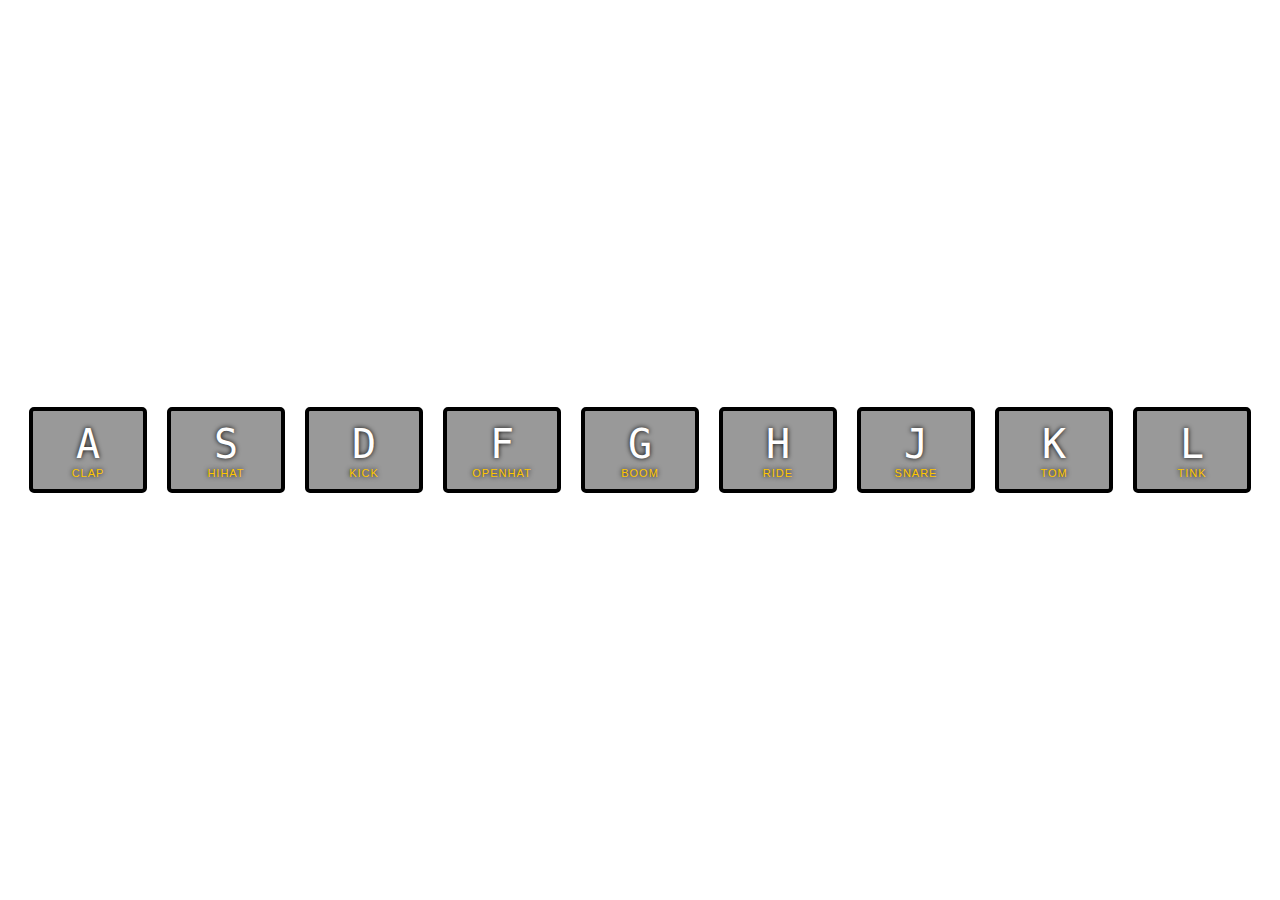
<file: Ex01-DrumKit/index.html>
<!DOCTYPE html>
<html>
<head>
  <meta charset="utf-8">
  <meta name="viewport" content="width=device-width, initial-scale=1">
  <link rel="stylesheet" href="styles.css" type="text/css">
</head>
<body>

  <div class="keys">
    <div class="key" data-key="65">
      <kbd>A</kbd>
      <span class="sound">clap</span>
    </div>
    <div class="key" data-key="83">
      <kbd>S</kbd>
      <span class="sound">hihat</span>
    </div>
    <div class="key" data-key="68">
      <kbd>D</kbd>
      <span class="sound">kick</span>
    </div>
    <div class="key" data-key="70">
      <kbd>F</kbd>
      <span class="sound">openhat</span>
    </div>
    <div class="key" data-key="71">
      <kbd>G</kbd>
      <span class="sound">boom</span>
    </div>
    <div class="key" data-key="72">
      <kbd>H</kbd>
      <span class="sound">ride</span>
    </div>
    <div class="key" data-key="74">
      <kbd>J</kbd>
      <span class="sound">snare</span>
    </div>
    <div class="key" data-key="75">
      <kbd>K</kbd>
      <span class="sound">tom</span>
    </div>
    <div class="key" data-key="76">
      <kbd>L</kbd>
      <span class="sound">tink</span>
    </div>
  </div>

  <audio src="sounds/clap.wav" data-key="65"></audio>
  <audio src="sounds/hihat.wav" data-key="83"></audio>
  <audio src="sounds/kick.wav" data-key="68"></audio>
  <audio src="sounds/openhat.wav" data-key="70"></audio>
  <audio src="sounds/boom.wav" data-key="71"></audio>
  <audio src="sounds/ride.wav" data-key="72"></audio>
  <audio src="sounds/snare.wav" data-key="74"></audio>
  <audio src="sounds/tom.wav" data-key="75"></audio>
  <audio src="sounds/tink.wav" data-key="76"></audio>
  

  <script src="index.js"></script>
</body>
</html>
</file>
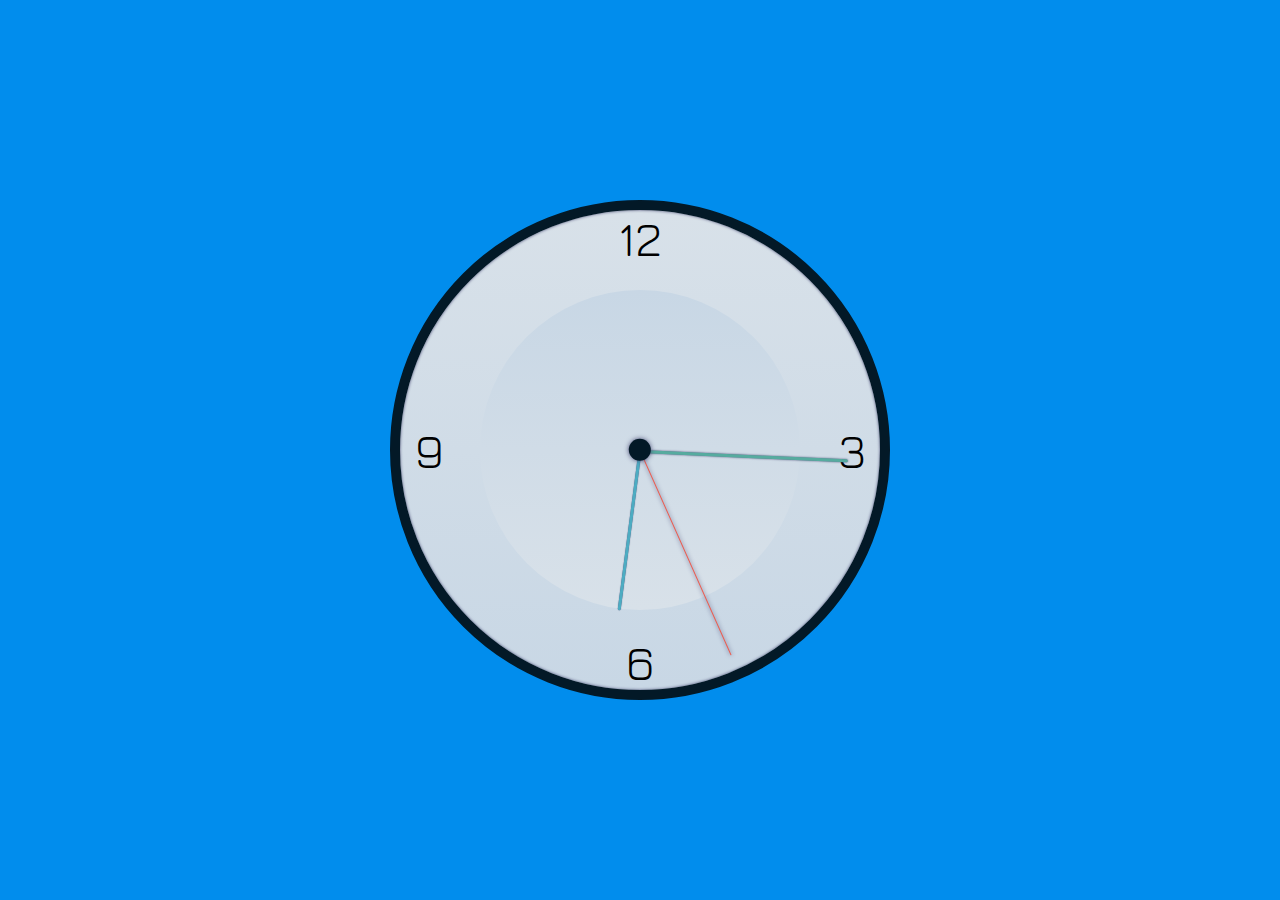
<file: Ex02-AnalogClock/index.html>
<!DOCTYPE html>
<html>
<head>
  <meta charset="utf-8">
  <meta name="viewport" content="width=device-width, initial-scale=1">
  <title>CSS and JS Analog Clock</title>
  <link href="https://fonts.googleapis.com/css?family=Jura:300" rel="stylesheet">
  <link rel="stylesheet" href="styles.css" type="text/css">
</head>
<body>
  
  <div class="clock">
    <div class="clock__numbers">
      <span class="number__3">3</span>
      <span class="number__6">6</span>
      <span class="number__9">9</span>
      <span class="number__12">12</span>
    </div>
    <div class="clock__face">
      <div class="hand hand__hour"></div>
      <div class="hand hand__min"></div>
      <div class="hand hand__sec"></div>
    </div>
  </div>

  <script src="scripts.js"></script>
</body>
</html>
</file>
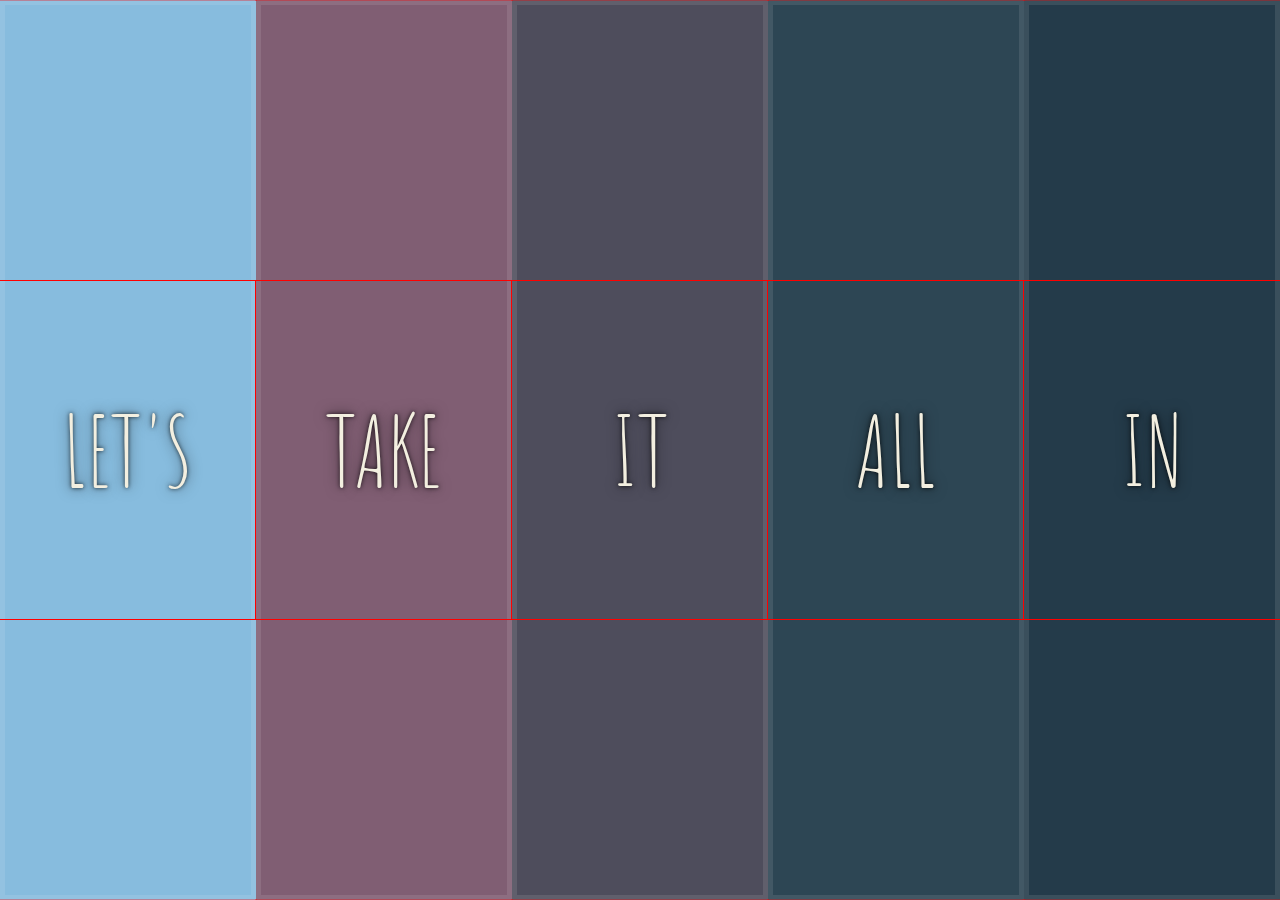
<file: Ex05-FlexPanelGallery/index.html>
<!DOCTYPE html>
<html>
<head lang="en">
  <meta charset="utf-8">
  <meta name="viewport" content="width=device-width, initial-scale=1">
  <title>Flex Panel Gallery</title>
  <link rel="stylesheet" href="styles.css" type="text/css">
</head>
<body>
  <div class="panels">
    <div class="panel panel1">
      <p>Hey</p>
      <p>Let's</p>
      <p>Dance</p>
    </div>
    <div class="panel panel2">
      <p>Give</p>
      <p>Take</p>
      <p>Receive</p>
    </div>
    <div class="panel panel3">
      <p>Experience</p>
      <p>It</p>
      <p>Today</p>
    </div>
    <div class="panel panel4">
      <p>Give</p>
      <p>All</p>
      <p>You can</p>
    </div>
    <div class="panel panel5">
      <p>Life</p>
      <p>In</p>
      <p>Motion</p>
    </div>
  </div>
  <script src="scripts.js"></script>
</body>
</html>
</file>
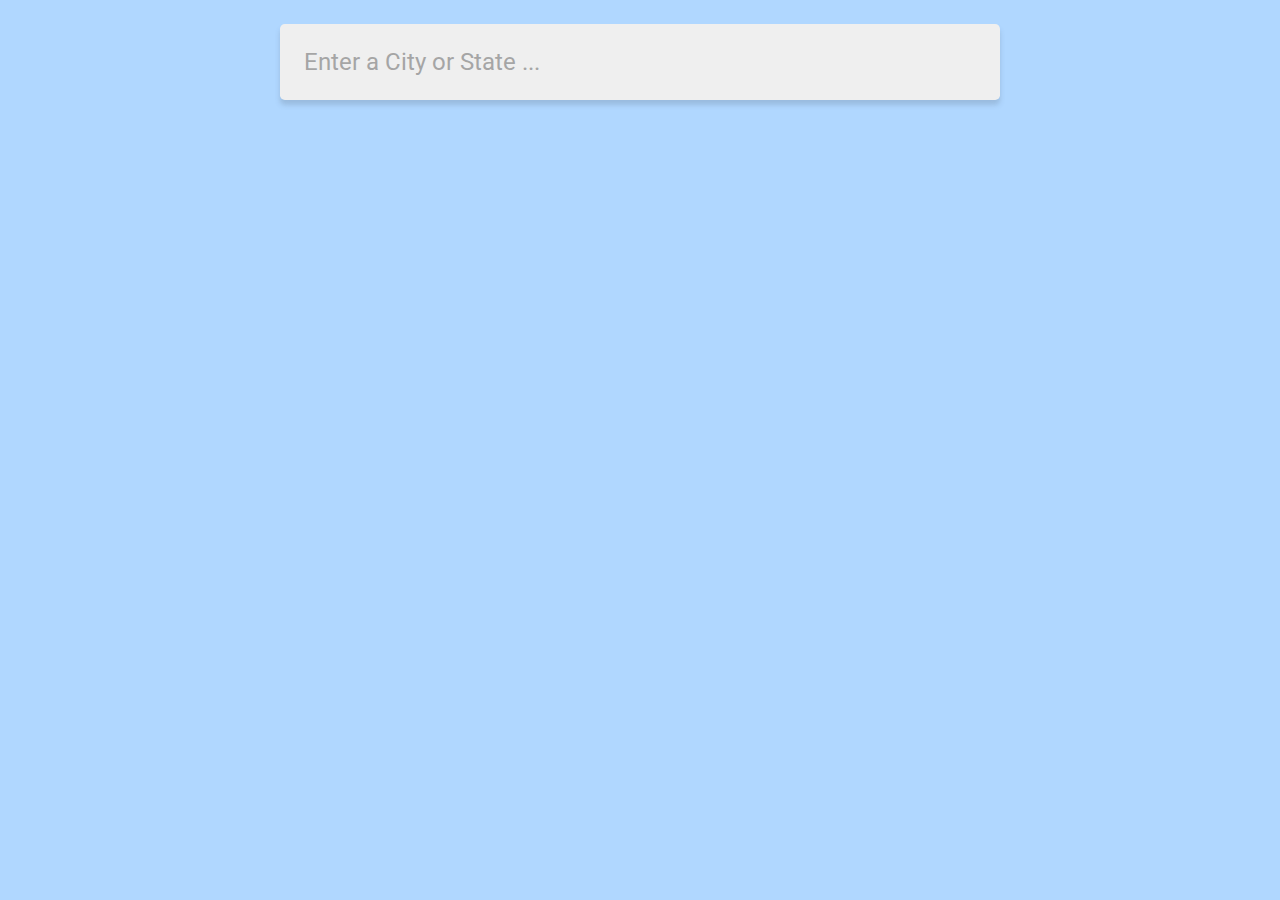
<file: Ex06-TypeAhead/index.html>
<!DOCTYPE html>
<html>
<head lang="en">
  <meta charset="utf-8">
  <meta name="viewport" content="width=device-width, initial-scale=1">
  <title>Type Ahead</title>
  <link rel="stylesheet" href="styles.css" type="text/css">
</head>
<body>
  <section class="type-ahead">
    <form action="" class="search-form">
      <input type="text" class="search" placeholder="Enter a City or State ...">
    </form>
    <ul class="suggestions"></ul>
  </section>
  <script src="scripts.js"></script>
</body>
</html>
</file>
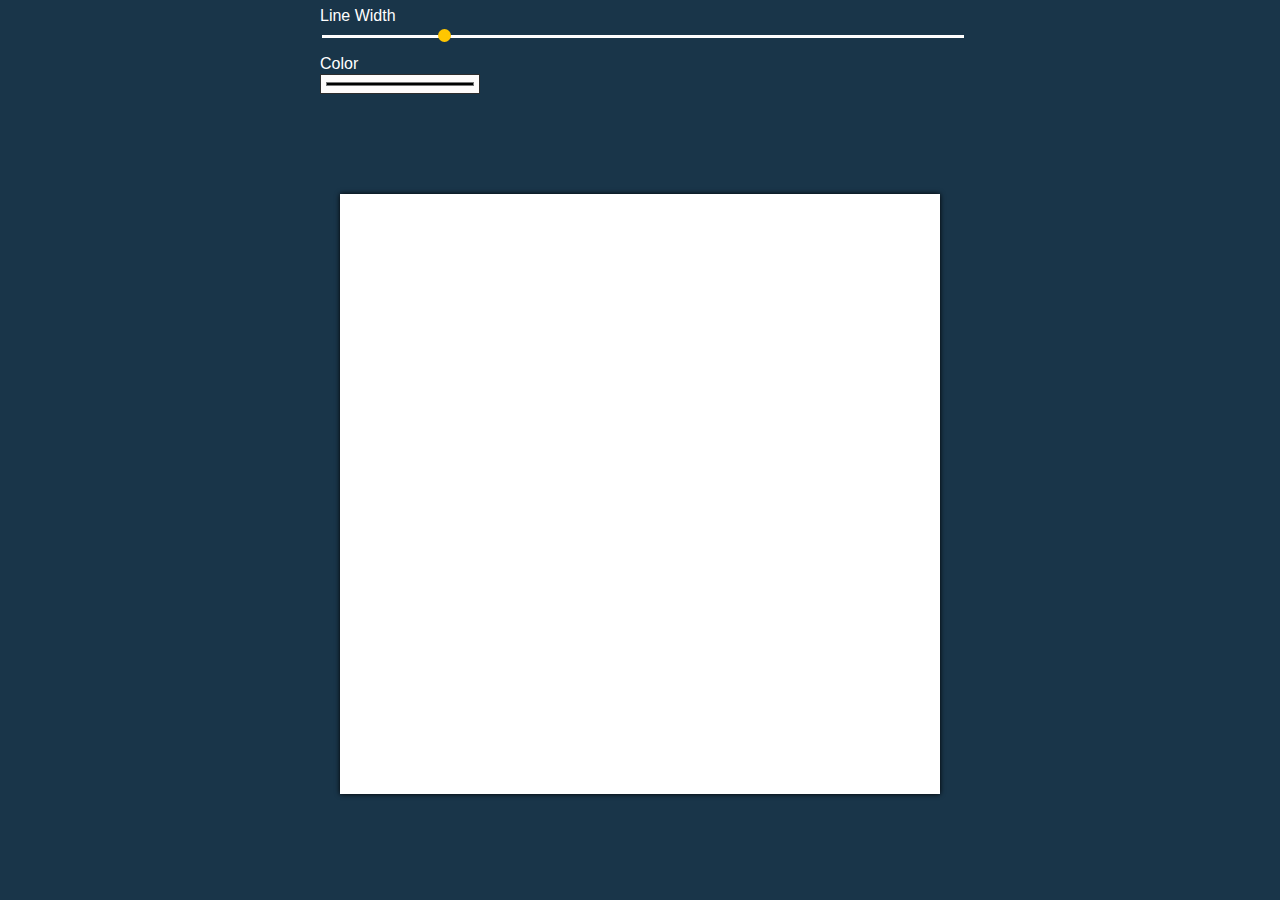
<file: Ex08-HTMLCanvas/index.html>
<!doctype html>
<html>
<head>
  <meta charset="utf-8">
  <meta name="viewport" content="width=device-width, initial-scale=1">
  <title>HTML Canvas</title>
  <link rel="stylesheet" href="styles.css" type="text/css">
</head>
<body>
  <section class="controls">
    <label for="width-control" class="controlLabel">Line Width</label>
    <input id="width-control" type="range" class="controlInput" min="1" max="50" value="10">
    <label for="color-control" class="controlLabel">Color</label>
    <input id="color-control" type="color" class="controlInput">
    
  </section>

  <canvas id="draw" width="600" height="600"></canvas>
  <script src="scripts.js" type="text/javascript"></script>
</body>
</html>
</file>
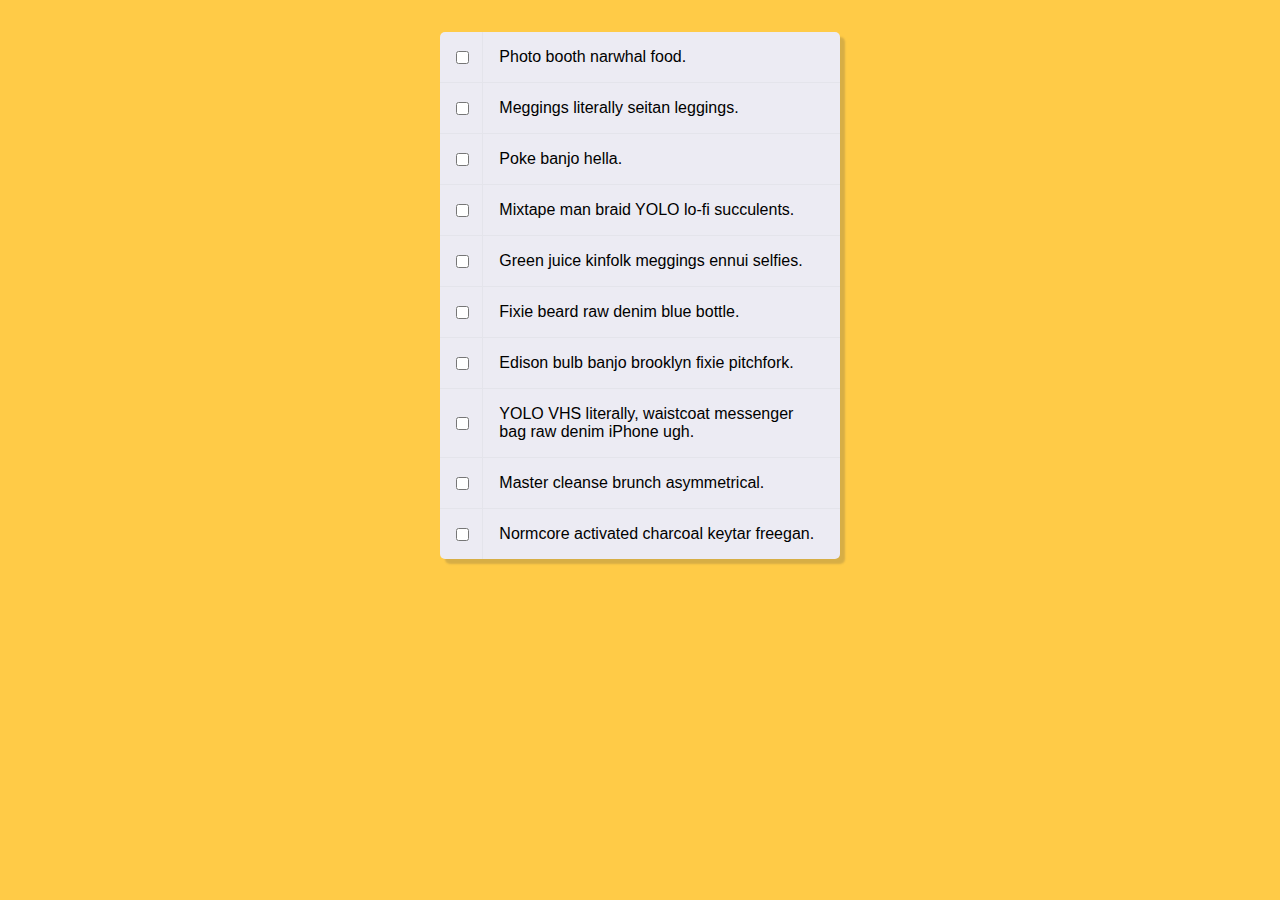
<file: Ex10-ShiftClickMultipleCheckboxes/index.html>
<!doctype html>
<html>
<head>
  <meta charset="utf-8">
  <meta name="viewport" content="width=device-width, initial-scale=1">
  <title>Shift Click Multiple Checkboxes</title>
  <link rel="stylesheet" href="styles.css" type="text/css">
</head>
<body>
  <ul class="todo">
    <li class="todo__item">
      <input type="checkbox" class="item__checkbox">
      <p class="item__text">Photo booth narwhal food.</p>
    </li>
    <li class="todo__item">
      <input type="checkbox" class="item__checkbox">
      <p class="item__text">Meggings literally seitan leggings.</p>
    </li>
    <li class="todo__item">
      <input type="checkbox" class="item__checkbox">
      <p class="item__text">Poke banjo hella.</p>
    </li>
    <li class="todo__item">
      <input type="checkbox" class="item__checkbox">
      <p class="item__text">Mixtape man braid YOLO lo-fi succulents.</p>
    </li>
    <li class="todo__item">
      <input type="checkbox" class="item__checkbox">
      <p class="item__text">Green juice kinfolk meggings ennui selfies.</p>
    </li>
    <li class="todo__item">
      <input type="checkbox" class="item__checkbox">
      <p class="item__text">Fixie beard raw denim blue bottle.</p>
    </li>
    <li class="todo__item">
      <input type="checkbox" class="item__checkbox">
      <p class="item__text">Edison bulb banjo brooklyn fixie pitchfork.</p>
    </li>
    <li class="todo__item">
      <input type="checkbox" class="item__checkbox">
      <p class="item__text">YOLO VHS literally, waistcoat messenger bag raw denim iPhone ugh.</p>
    </li>
    <li class="todo__item">
      <input type="checkbox" class="item__checkbox">
      <p class="item__text">Master cleanse brunch asymmetrical.</p>
    </li>
    <li class="todo__item">
      <input type="checkbox" class="item__checkbox">
      <p class="item__text">Normcore activated charcoal keytar freegan.</p>
    </li>
  </ul>
  <script src="scripts.js" type="text/javascript"></script>
</body>
</html>
</file>
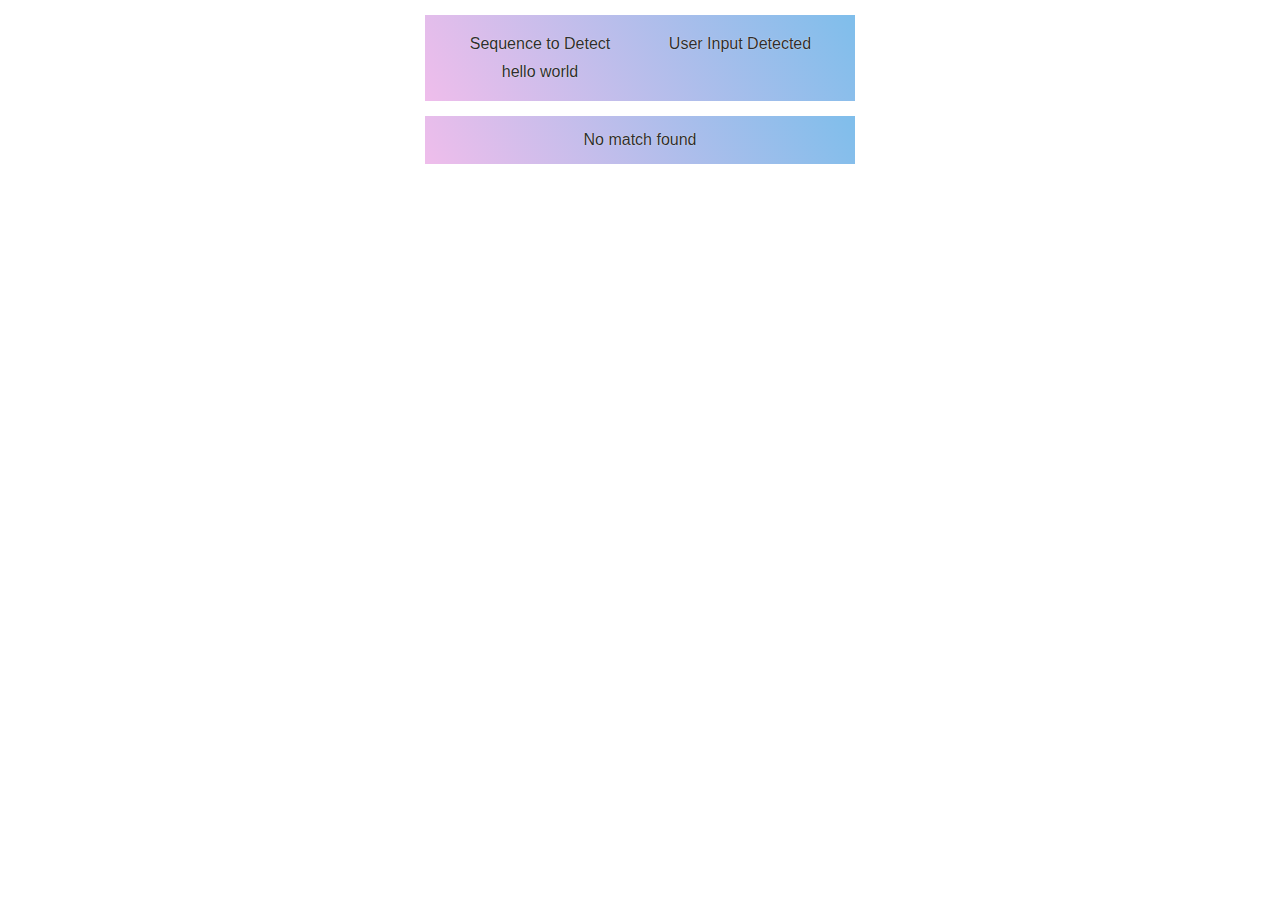
<file: Ex12-KeySequenceDetection/index.html>
<!doctype html>
<html>
<head>
  <meta charset="utf-8">
  <meta name="viewport" content="width=device-width, initial-scale=1">
  <title>HTML Canvas</title>
  <link rel="stylesheet" href="styles.css" type="text/css">
</head>
<body>
  <section>
    <span class="chk-title">Sequence to Detect</span>
    <span class="key-title">User Input Detected</span>
    <span class="chk-sequence">hello world</span>
    <span class="key-sequence"></span>
  </section>
  <section class="match">No match found</section>
  <script src="scripts.js" type="text/javascript"></script>
</body>
</html>
</file>
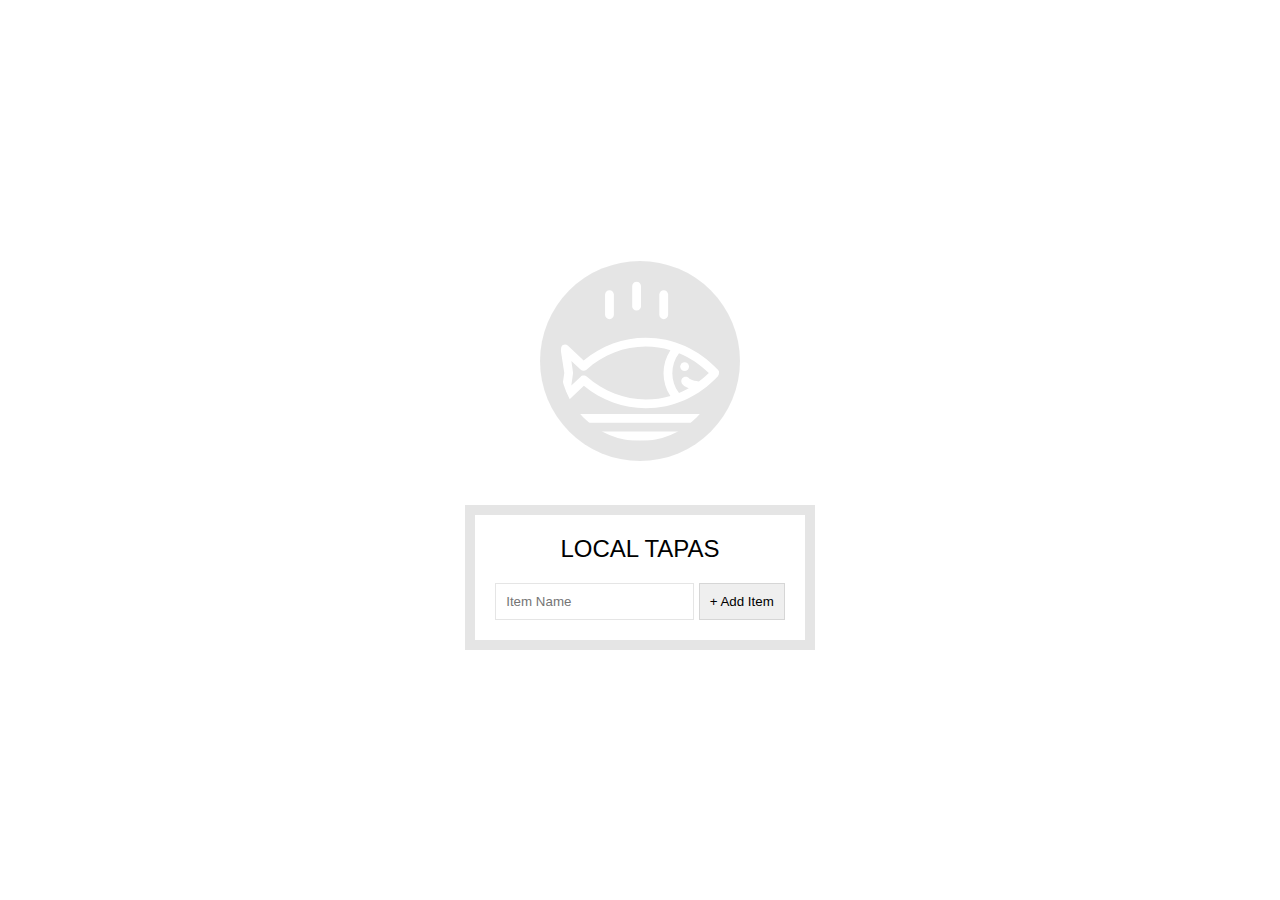
<file: Ex15-LocalStorageEventDelegation/index.html>
<!doctype html>
<html>
<head>
  <meta charset="utf-8">
  <meta name="viewport" content="width=device-width, initial-scale=1">
  <title>HTML Canvas</title>
  <link rel="stylesheet" href="https://use.fontawesome.com/releases/v5.0.8/css/all.css" integrity="sha384-3AB7yXWz4OeoZcPbieVW64vVXEwADiYyAEhwilzWsLw+9FgqpyjjStpPnpBO8o8S" crossorigin="anonymous">
  <link rel="stylesheet" href="styles.css" type="text/css">
</head>
<body>
  <!--
  Fish SVG Cred:
  https://thenounproject.com/search/?q=fish&i=589236
  -->
  <svg xmlns="http://www.w3.org/2000/svg" xmlns:xlink="http://www.w3.org/1999/xlink" version="1.1" x="0px" y="0px" viewBox="0 0 512 512" enable-background="new 0 0 512 512" xml:space="preserve"><g><path d="M495.9,425.3H16.1c-5.2,0-10.1,2.9-12.5,7.6c-2.4,4.7-2.1,10.3,0.9,14.6l39,56.4c2.6,3.8,7,6.1,11.6,6.1h401.7   c4.6,0,9-2.3,11.6-6.1l39-56.4c3-4.3,3.3-9.9,0.9-14.6C506,428.2,501.1,425.3,495.9,425.3z M449.4,481.8H62.6L43,453.6H469   L449.4,481.8z"/><path d="M158.3,122c7.8,0,14.1-6.3,14.1-14.1V43.4c0-7.8-6.3-14.1-14.1-14.1c-7.8,0-14.1,6.3-14.1,14.1v64.5   C144.2,115.7,150.5,122,158.3,122z"/><path d="M245.1,94.7c7.8,0,14.1-6.3,14.1-14.1V16.1c0-7.8-6.3-14.1-14.1-14.1C237.3,2,231,8.3,231,16.1v64.5   C231,88.4,237.3,94.7,245.1,94.7z"/><path d="M331.9,122c7.8,0,14.1-6.3,14.1-14.1V43.4c0-7.8-6.3-14.1-14.1-14.1s-14.1,6.3-14.1,14.1v64.5   C317.8,115.7,324.1,122,331.9,122z"/><path d="M9.6,385.2c5.3,2.8,11.8,1.9,16.2-2.2l50.6-47.7c56.7,46.5,126.6,71.9,198.3,71.9c0,0,0,0,0,0   c87.5,0,169.7-36.6,231.4-103.2c5-5.4,5-13.8,0-19.2c-61.8-66.5-144-103.2-231.4-103.2c-72,0-142.2,25.6-199,72.5l-50-47.1   c-4.4-4.1-10.9-5-16.2-2.2c-5.3,2.8-8.3,8.7-7.4,14.6l11.6,75L2.2,370.6C1.3,376.5,4.2,382.4,9.6,385.2z M380.9,230.8   c34.9,14.3,67.2,35.7,95.3,63.6c-10.1,10-20.8,19.2-31.9,27.5c-22.4-3.3-29.6-8.8-30.7-9.7c-4-5.7-11.8-7.7-18.1-4.4   c-6.9,3.6-9.5,12.2-5.9,19.1c1.9,3.5,7.3,10.3,22.4,16c-10.1,5.7-20.5,10.7-31.1,15.1C352.4,320.2,352.4,268.6,380.9,230.8z    M36.3,255.6l29.4,27.7c5.3,5,13.6,5.1,19.1,0.3c53.2-47.6,120.7-73.7,190-73.7c26.9,0,53.2,3.9,78.5,11.3   c-29.3,44.6-29.3,102,0,146.6c-25.3,7.4-51.6,11.3-78.5,11.3c-69,0-136.3-26-189.4-73.2c-2.7-2.4-13.4-6.3-19.1,0.3l-30.1,28.3   l5.7-40C42.2,293,36.3,255.6,36.3,255.6z"/><circle cx="398.8" cy="273.8" r="14.1"/></g></svg>

  <div class="wrapper">
    <h2>LOCAL TAPAS</h2>
    <p></p>
    <ul class="toggleAll">
    </ul>
    <ul class="plates">
    </ul>
    <form class="add-items">
      <input type="text" name="item" placeholder="Item Name" required="required">
      <input type="submit" value="+ Add Item">
    </form>
  </div>
  <script src="scripts.js" type="text/javascript"></script>
</body>
</html>
</file>
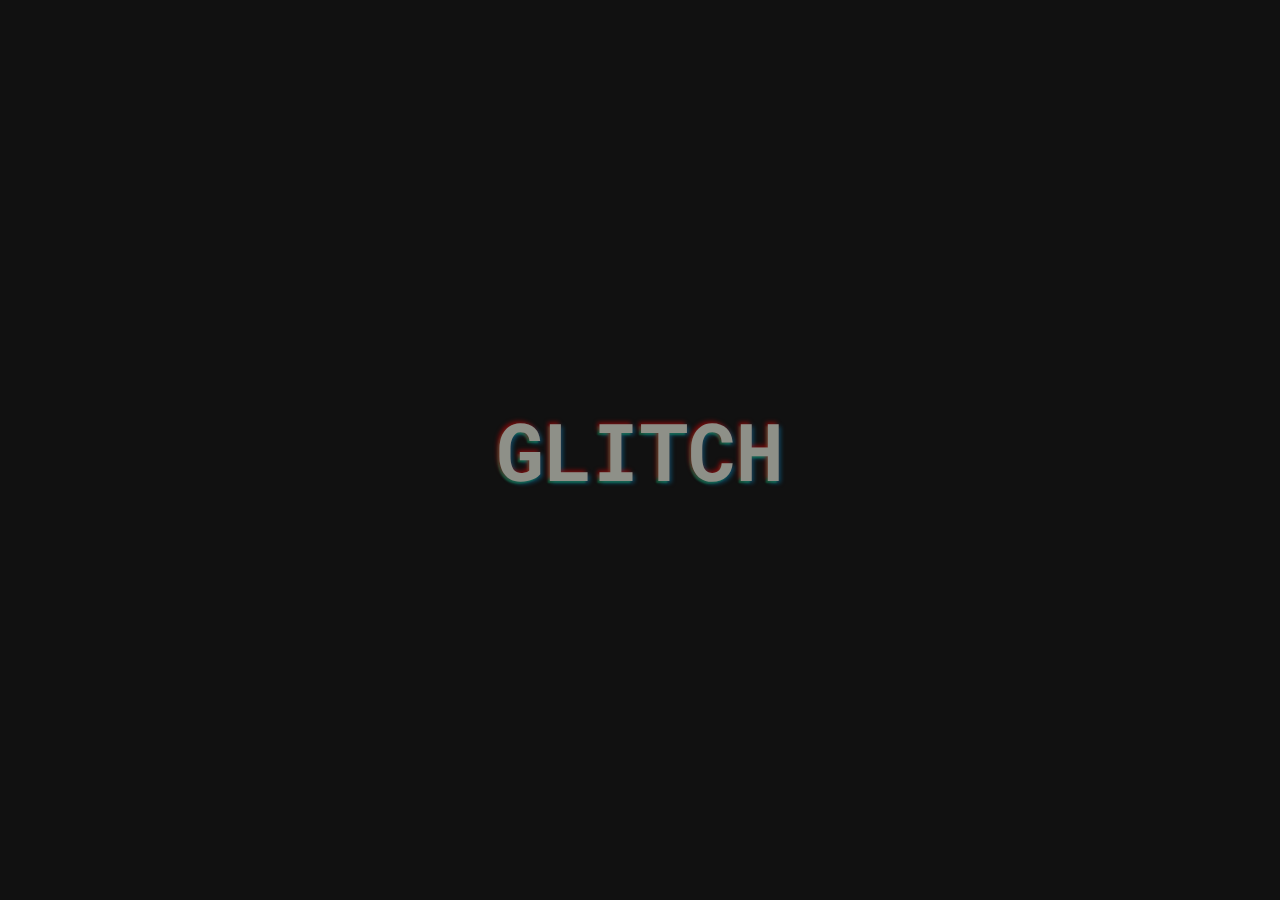
<file: Ex16-MousemoveTextShadow/index.html>
<!DOCTYPE html>
<html>
<head>
  <meta charset="utf-8">
  <meta name="viewport" content="width=device-width, initial-scale=1">
  <title>Mousemove TextShadow</title>
  <link rel="stylesheet" href="styles.css" type="text/css">
</head>
<body>
  <section class="container">
    <h1 class="brand">GLITCH</h1>
  </section>
  <script src="scripts.js"></script>
</body>
</html>
</file>
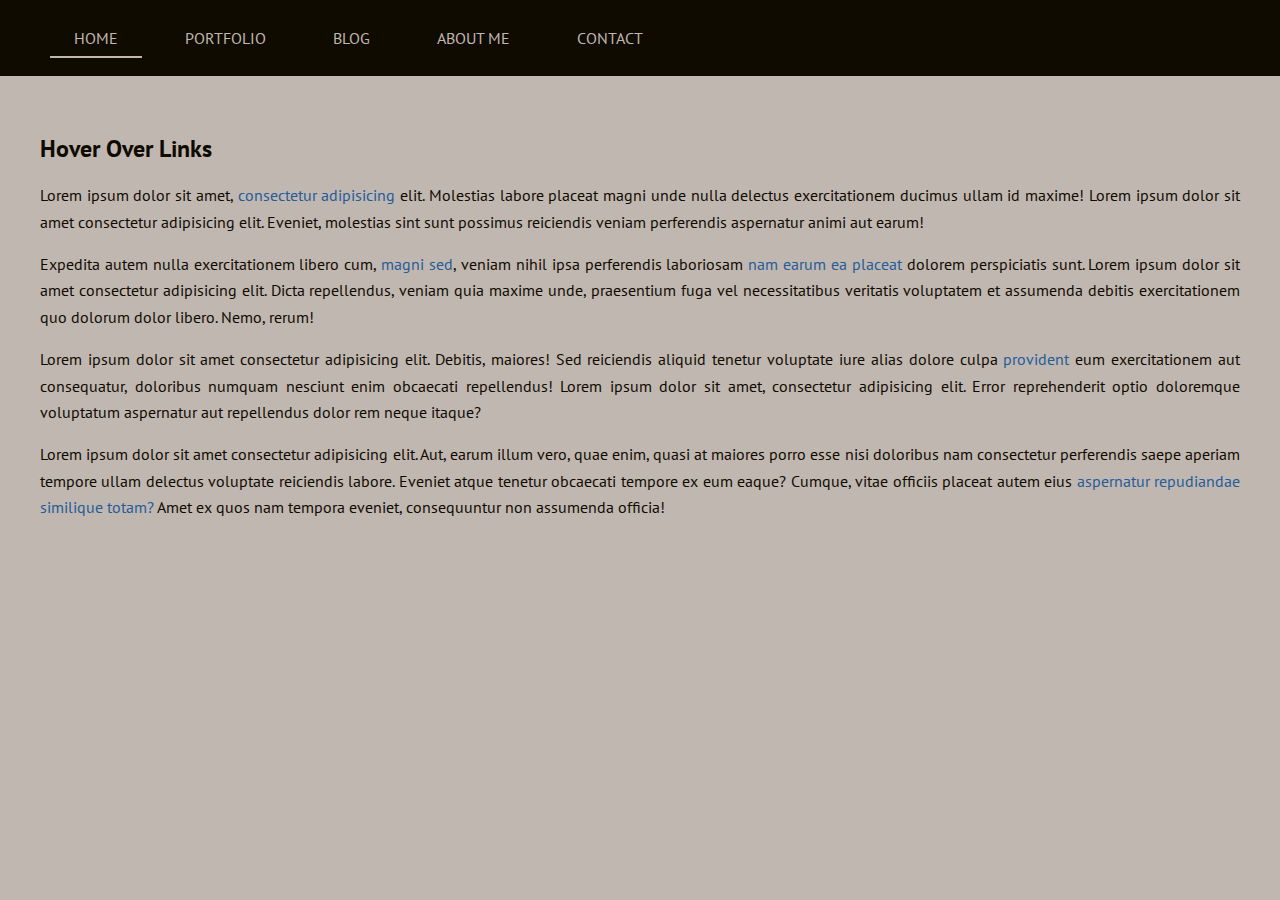
<file: Ex22-FollowAlongLinkHighlighter/index.html>
<!DOCTYPE html>
<html>
<head>
  <meta charset="utf-8">
  <meta name="viewport" content="width=device-width, initial-scale=1">
  <link rel="stylesheet" href="https://use.fontawesome.com/releases/v5.0.10/css/all.css" integrity="sha384-+d0P83n9kaQMCwj8F4RJB66tzIwOKmrdb46+porD/OvrJ+37WqIM7UoBtwHO6Nlg" crossorigin="anonymous">
  <title>Follow Along Link Highlighter</title>
  <link rel="stylesheet" href="styles.css" type="text/css">
</head>
<body>

  <nav class="nav">
    <ul class="nav__items">
      <li class="nav__item"><i class="fas fa-comment-alt fa-3x nav__brand"></i></li>
      <li class="nav__item"><a href="#" class="nav__link nav__link--active">Home</a></li>
      <li class="nav__item"><a href="#" class="nav__link">Portfolio</a></li>
      <li class="nav__item"><a href="#" class="nav__link">Blog</a></li>
      <li class="nav__item"><a href="#" class="nav__link">About Me</a></li>
      <li class="nav__item"><a href="#" class="nav__link">Contact</a></li>
    </ul>
  </nav>

  <main class="content">
    <h2 class="content__title">Hover Over Links</h2>
    <p class="content__text">Lorem ipsum dolor sit amet, <a class="content__link" href="#">consectetur adipisicing</a> elit. Molestias labore placeat magni unde nulla delectus exercitationem ducimus ullam id maxime! Lorem ipsum dolor sit amet consectetur adipisicing elit. Eveniet, molestias sint sunt possimus reiciendis veniam perferendis aspernatur animi aut earum!</p>
    <p class="content__text">Expedita autem nulla exercitationem libero cum, <a class="content__link" href="#">magni sed</a>, veniam nihil ipsa perferendis laboriosam <a class="content__link" href="#">nam earum ea placeat</a> dolorem perspiciatis sunt. Lorem ipsum dolor sit amet consectetur adipisicing elit. Dicta repellendus, veniam quia maxime unde, praesentium fuga vel necessitatibus veritatis voluptatem et assumenda debitis exercitationem quo dolorum dolor libero. Nemo, rerum!</p>
    <p class="content__text">Lorem ipsum dolor sit amet consectetur adipisicing elit. Debitis, maiores! Sed reiciendis aliquid tenetur voluptate iure alias dolore culpa <a class="content__link" href="#">provident</a> eum exercitationem aut consequatur, doloribus numquam nesciunt enim obcaecati repellendus! Lorem ipsum dolor sit amet, consectetur adipisicing elit. Error reprehenderit optio doloremque voluptatum aspernatur aut repellendus dolor rem neque itaque?</p>
    <p class="content__text">Lorem ipsum dolor sit amet consectetur adipisicing elit. Aut, earum illum vero, quae enim, quasi at maiores porro esse nisi doloribus nam consectetur perferendis saepe aperiam tempore ullam delectus voluptate reiciendis labore. Eveniet atque tenetur obcaecati tempore ex eum eaque? Cumque, vitae officiis placeat autem eius <a class="content__link" href="#">aspernatur repudiandae similique totam?</a> Amet ex quos nam tempora eveniet, consequuntur non assumenda officia!</p>
  </main>
  <script src="scripts.js"></script>
</body>
</html>
</file>
<file: Ex01-DrumKit/styles.css>
html {
  font-size: 10px;
  background: url(http://i.imgur.com/b9r5sEL.jpg) bottom center;
  background-size: cover;
}

body, html {
  margin: 0;
  padding: 0;
  font-family: sans-serif;
}

.keys {
  display: flex;
  flex: 1;
  flex-wrap: wrap;
  min-height: 100vh;
  align-items: center;
  align-content: center;
  justify-content: center;
}

.key {
  border: .4rem solid black;
  border-radius: .5rem;
  margin: 1rem;
  font-size: 1rem;
  padding: 1rem .5rem;
  transition: all .07s ease;
  width: 10rem;
  text-align: center;
  color: white;
  background: rgba(0, 0, 0, 0.4);
  text-shadow: 0 0 .5rem black;
}

.playing {
  transform: scale(1.1);
  border-color: #ffc600;
  box-shadow: 0 0 1rem #ffc600;
}

kbd {
  display: block;
  font-size: 4rem;
}

.sound {
  font-size: 1.1rem;
  text-transform: uppercase;
  letter-spacing: .1rem;
  color: #ffc600;
}
</file>
<file: Ex02-AnalogClock/styles.css>
:root {
  --black: #031927;

  --clock-shadow: #474973;
  --clock-face1: #d8e1e9;
  --clock-face2: #c8d7e5;

  --hand-hour: #4dacc2;
  --hand-min: #56ab9f;
  --hand-sec: #ec5d51;
}


body {
  margin: 0;
  padding: 0;
  display: flex;
  flex: 1;
  font-size: 3rem;
  min-height: 100vh;
  align-items: center;
  align-content: center;
  justify-content: center;
  background:#018DED;
  font-family: 'Jura', sans-serif;
  font-weight: 400;
}


.clock {
  height: 30rem;
  width: 30rem;
  background: linear-gradient(var(--clock-face1), var(--clock-face2));
  border: 10px solid var(--black);
  border-radius: 50%;
  display: flex;
  align-items: center;
  justify-content: center;
  box-shadow: inset 0 0 3px var(--clock-shadow);

  position: relative;
}

.clock__numbers {
  position: absolute;
  width: 100%;
  height: 100%;
  border-radius: 50%;
}

.clock__face {
  height: 20rem;
  width: 20rem;
  position: relative;
  background: linear-gradient(var(--clock-face2), var(--clock-face1));
  border-radius: 50%;
}

.clock__face::before {
  content: '';
  height: 7%;
  width: 7%;
  border-radius: 50%;
  background: var(--black);
  position: absolute;
  top: 50%;
  left: 50%;
  transform: translate(-50%, -50%);
  z-index: 11;
  box-shadow: 0 0 5px var(--clock-shadow);
}

.number__3 {
  position: absolute;
  top: 50%;
  right: 0;
  transform: translate(-50%, -50%);
}

.number__6 {
  position: absolute;
  bottom: 0;
  left: 50%;
  transform: translate(-50%, 0);
}

.number__9 {
  position: absolute;
  top: 50%;
  left: 0;
  transform: translate(50%, -50%);
}

.number__12 {
  position: absolute;
  top: 0;
  left: 50%;
  transform: translate(-50%, 0);
}

.hand {
  position: absolute;
  top: 50%;
  right: 50%;
  border-radius: 5px;
  transform-origin: 100%;
  transform: rotate(90deg);
  transition-timing-function: ease-out;
}

.hand__hour {
  width: 50%;
  height: 3px;
  background: var(--hand-hour);
  box-shadow: 0 0 1px var(--clock-shadow);
}

.hand__min {
  width: 65%;
  height: 3px;
  background: var(--hand-min);
  box-shadow: 0 0 2px var(--clock-shadow);
}

.hand__sec {
  width: 70%;
  height: 1px;
  background: var(--hand-sec);
  box-shadow: 0 0 4px var(--clock-shadow);
}
</file>
<file: Ex05-FlexPanelGallery/styles.css>
@import url("https://fonts.googleapis.com/css?family=Amatic+SC");
:root {
  --black: #424b54;
  --black-8: rgba(0, 0, 0, 0.8);
  --black-6: rgba(0, 0, 0, 0.6);
  --white: #f3efe0;
  --white-1: rgba(255, 255, 255, 0.1);
  --grey: #475b5a;
  /* panel colors */
  --color-panel1: #87bcde;
  --color-panel2: #805e73;
  --color-panel3: #4e4d5c;
  --color-panel4: #2d4654;
  --color-panel5: #243b4a;
}

html {
  margin: 0;
  padding: 0;
  box-sizing: border-box;
  background: var(--black);
  font-family: Roboto;
  font-size: 1em;
  font-weight: 300;
}

*,
*:before,
*:after {
  margin: 0;
}

.panels {
  min-height: 100vh;
  overflow: hidden;
  display: flex;
}
.panels .panel {
  flex: 1;
  justify-content: center;
  align-items: center;
  display: flex;
  flex-direction: column;
  box-shadow: inset 0 0 0 5px var(--white-1);
  background: var(--grey);
  background-size: cover;
  background-position: center;
  color: var(--white);
  text-align: center;
  font-size: 1.5em;
  transition: font-size 0.7s cubic-bezier(0.61, -0.19, 0.7, -0.11), flex 0.7s cubic-bezier(0.61, -0.19, 0.7, -0.11), background 0.2s;
}
.panels .panel.open-active > *:first-child, .panels .panel.open-active > *:last-child {
  transform: translateY(0);
}
.panels .panel > * {
  margin: 0;
  width: 100%;
  transition: transform 0.5s;
  flex: 1 0 auto;
  display: flex;
  align-items: center;
  justify-content: center;
  border: 1px solid red;
}
.panels .panel > *:first-child {
  transform: translateY(-100%);
}
.panels .panel > *:last-child {
  transform: translateY(100%);
}
.panels .panel p {
  text-transform: uppercase;
  text-shadow: 0 0 4px var(--black-8), 0 0 14px var(--black-6);
  font-family: "Amatic SC", cursive;
  font-size: 2em;
}
.panels .panel.panel1 {
  background: var(--color-panel1);
}
.panels .panel.panel2 {
  background: var(--color-panel2);
}
.panels .panel.panel3 {
  background: var(--color-panel3);
}
.panels .panel.panel4 {
  background: var(--color-panel4);
}
.panels .panel.panel5 {
  background: var(--color-panel5);
}
.panels .panel p:nth-child(2) {
  font-size: 4em;
}
.panels .panel.open {
  flex: 5;
  font-size: 2.5em;
}
</file>
<file: Ex06-TypeAhead/styles.css>
@import url("https://fonts.googleapis.com/css?family=Roboto:200");
:root {
  --bg: #B0D7FF;
  --shadow: rgba(88,107,127,0.25);
  --highlite: rgba(243,167,18,0.3);
  --gray: #efefef;
  --black: #2D3142;
}

html {
  -webkit-box-sizing: border-box;
          box-sizing: border-box;
  font-family: Roboto;
  font-size: 1em;
  color: var(--black);
  background: var(--bg);
}

.type-ahead {
  width: 75%;
  max-width: 720px;
  margin: 1.5em auto;
  display: -webkit-box;
  display: -ms-flexbox;
  display: flex;
  -webkit-box-orient: vertical;
  -webkit-box-direction: normal;
      -ms-flex-direction: column;
          flex-direction: column;
}
.type-ahead .search-form {
  -webkit-box-flex: 1;
      -ms-flex: 1;
          flex: 1;
  display: -webkit-box;
  display: -ms-flexbox;
  display: flex;
}
.type-ahead .search-form .search {
  -webkit-box-flex: 1;
      -ms-flex: 1;
          flex: 1;
  outline: 0;
  font-family: Roboto;
  font-size: 1.5em;
  padding: 1em;
  margin-bottom: 0.5em;
  border: 0;
  border-radius: 0.2em;
  background: var(--gray);
  -webkit-box-shadow: 0 5px 5px var(--shadow);
          box-shadow: 0 5px 5px var(--shadow);
}
.type-ahead .search-form .search::-webkit-input-placeholder {
  opacity: 0.6;
}
.type-ahead .search-form .search:-ms-input-placeholder {
  opacity: 0.6;
}
.type-ahead .search-form .search::-ms-input-placeholder {
  opacity: 0.6;
}
.type-ahead .search-form .search::placeholder {
  opacity: 0.6;
}
.type-ahead .suggestions {
  list-style-type: none;
  -webkit-box-flex: 1;
      -ms-flex: 1;
          flex: 1;
  margin: 0;
  padding: 0;
}
.type-ahead .suggestions li {
  padding: 1em;
  margin: 1px 1em;
  background: var(--gray);
  -webkit-box-shadow: 0 0 5px var(--shadow);
          box-shadow: 0 0 5px var(--shadow);
  text-transform: Capitalize;
  -webkit-transition: background 0.2s;
  transition: background 0.2s;
  display: -webkit-box;
  display: -ms-flexbox;
  display: flex;
  -webkit-box-pack: justify;
      -ms-flex-pack: justify;
          justify-content: space-between;
  -webkit-box-align: center;
      -ms-flex-align: center;
          align-items: center;
}
.type-ahead .suggestions li .hl {
  background: var(--highlite);
}
.type-ahead .suggestions li .population {
  font-size: 0.85em;
}
</file>
<file: Ex08-HTMLCanvas/styles.css>
:root {
  --base: #ffc600;
}

html, body {
  box-sizing: border-box;
  text-align: center;
  background: #193549;
  color: white;
  font-family: Roboto, sans-serif;
  font-weight: 100;
  font-size: 1em;
  margin: 0;
  padding: 0;
}

canvas {
  box-shadow: 0 0 5px black;
  background: white;
}

.controls {
  display: grid;
  grid-template: repeat(6, 1fr) / 1fr;
  margin: auto auto 50px;
  align-content: center;
  align-items: center;
  text-align: left;
  width: 50%;
}

.controls > label, .controls > input {
  line-height: 1em;
}

.controls > label {
  margin-top: 0.5em;
}

/* Custom CSS for HTML Input Elements*/

input[type=range] {
  -webkit-appearance: none;
  width: 100%;
  border: 1px solid transparent;
}

/* Moz://a*/
input[type=range]::-moz-range-thumb {
  -moz-appearance: none;
  border: none;
  height: 1em;
  width: 1em;
  border-radius: 50%;
  background: var(--base);
}

input[type=range]::-moz-range-track {
  width: 100%;
  height: 3px;
  background: #fefcfb;
  border: none;
}

/* Chrome & Safari*/
input[type=range]::-webkit-slider-thumb {
  -webkit-appearance: none;
  border: none;
  height: 1em;
  width: 1em;
  border-radius: 50%;
  background: var(--base);
  margin-top: -7px;
}

input[type=range]::-webkit-slider-runnable-track {
  width: 100%;
  height: 1px;
  background: #fefcfb;
  border: none;  
}

input[type="color"] {
  -webkit-appearance: none;
  -moz-appearance: none;
  border-radius: 0;
  background-color: #fefcfb;
  border: 1px solid #2e2e2e;
  height: 1.5em;
  padding: 0.25em;
  width: 25%;
  box-shadow: none;
}
</file>
<file: Ex10-ShiftClickMultipleCheckboxes/styles.css>
:root {
  --bg: #ffcb47;
  --font: #1e2019;
  --dark: rgba(157, 162, 165, 0.1);
  --shadow: rgba(57, 62, 65, 0.2);
  --light: #ecebf3;
}

body {
  margin: 0;
  padding: 0;
  font-family: sans-serif;
  font-size: 1em;
  background: var(--bg);
  width: 100%;
  box-sizing: border-box;
}

.todo {
  width: 400px;
  list-style-type: none;
  margin: 2em auto;
  padding: 0;
  background: var(--light);
  display: flex;
  flex-direction: column;

  border-radius: 5px;
  box-shadow: 5px 5px 2px var(--shadow);
}

.todo__item {
  display: flex;
  align-items: center;
  margin: 0;
  padding: 0 0 0 1em;
  border-bottom: 1px solid var(--dark);
}

.todo__item:last-of-type {
  border-bottom: 0;
}

.item__text {
  flex: 1;
  padding: 1em;
  margin: 0;
  border-left: 1px solid var(--dark);
}

.item__checkbox {
  margin: 0 1em 0 0;
}

.item__checkbox:checked + .item__text {
  text-decoration: line-through;
  background: var(--dark);
  opacity: 0.75;
}
</file>
<file: Ex12-KeySequenceDetection/styles.css>
html,
body {
  margin: 0;
  padding: 0;
  font-family: Roboto, sans-serif;
  font-size: 1em;
  font-weight: 400;
  color: #2e2e2e;
  text-shadow: 0 0 1px #fefefe;
  box-sizing: border-box;
}
section {
  display: flex;
  flex-wrap: wrap;
  justify-content: center;

  max-width: 400px;

  text-align: center;

  margin: 15px auto 0;
  padding: 15px;

  background: linear-gradient(60deg, #efbdeb, #7fbeeb);
}

.chk-title,
.key-title,
.chk-sequence,
.key-sequence {
  width: 50%;
  padding: 5px 0;
}
</file>
<file: Ex15-LocalStorageEventDelegation/styles.css>
html {
  box-sizing: border-box;
  background: url("http://wes.io/hx9M/oh-la-la.jpg") center no-repeat;
  background-size: cover;
  min-height: 100vh;
  display: flex;
  justify-content: center;
  align-items: center;
  text-align: center;
  font-family: Futura, "Trebuchet MS", Arial, sans-serif;
}
*,
*:before,
*:after {
  box-sizing: inherit;
}

svg {
  fill: white;
  background: rgba(0, 0, 0, 0.1);
  padding: 20px;
  border-radius: 50%;
  width: 200px;
  margin-bottom: 50px;
}

.wrapper {
  padding: 20px;
  max-width: 350px;
  background: rgba(255, 255, 255, 0.95);
  box-shadow: 0 0 0 10px rgba(0, 0, 0, 0.1);
}

h2 {
  text-align: center;
  margin: 0;
  font-weight: 200;
}

.plates,
.toggleAll {
  margin: 0;
  padding: 0;
  text-align: left;
  list-style: none;
}

.plates li,
.toggleAll li {
  border-bottom: 1px solid rgba(0, 0, 0, 0.2);
  padding: 10px 0;
  font-weight: 100;
  display: flex;
}

.plates label,
.toggleAll label {
  flex: 1;
  cursor: pointer;
}

.plates input,
.toggleAll input {
  display: none;
}

.plates input + label:before,
.toggleAll input + label:before {
  font-family: "Font Awesome 5 Free";
  content: "\f0c8";
  margin-right: 10px;
}

.plates input:checked + label:before,
.toggleAll input:checked + label:before {
  font-family: "Font Awesome 5 Free";
  content: "\f14a";
}

.add-items {
  margin-top: 20px;
}

.add-items input {
  padding: 10px;
  outline: 0;
  border: 1px solid rgba(0, 0, 0, 0.1);
}
</file>
<file: Ex16-MousemoveTextShadow/styles.css>
@import url('https://fonts.googleapis.com/css?family=Roboto+Mono:300');

html, body {
  margin: 0;
  padding: 0;
  width: 100%;
  height: 100%;
  
  font-family: 'Roboto Mono', monospace;
  font-size: 1em;
  font-weight: 300;
  
  box-sizing: border-box;
}

.container {
  display: flex;
  justify-content: center;
  width: 100%;
  height: 100%;
  background: #111;
}

.brand {
  margin: auto;
  font-size: 5em;
  color: #D2D4C8;
  opacity: 0.65;
  text-align: center;
  text-shadow: 
    -2px -2px 4px rgba(255, 0, 0, 0.65),
    -2px 2px 2px rgba(0, 255, 156, 0.45),
    2px 2px 4px rgba(0, 180, 255, 0.52);
}
</file>
<file: Ex22-FollowAlongLinkHighlighter/styles.css>
@import url("https://fonts.googleapis.com/css?family=PT+Sans");
:root {
  --bg-nav: #100b00;
  --bg: #c0b7b1;
  --color: #100b00;
  --color-nav: #c0b7b1;
  --color-link: #255c99;
}

html,
body {
  margin: 0;
  padding: 0;
  min-width: 960px;
  height: 100%;
  font-family: "PT Sans", sans-serif;
  font-size: 1em;
  line-height: 1.65em;
  box-sizing: border-box;
  display: flex;
  flex-direction: column;
  color: var(--color);
  background: var(--bg);
}

.nav {
  min-height: 60px;
  max-height: 60px;
  background: var(--bg-nav);
  color: var(--color-nav);
  display: flex;
  padding: 0.5em;
}
.nav__items {
  margin: 0.75em 0;
  padding: 0;
  list-style-type: none;
  display: flex;
  justify-content: flex-start;
  align-items: center;
}
.nav__item, .nav__brand {
  margin: 0 0.5em;
  padding: 0;
}
.nav__link {
  text-transform: uppercase;
  text-decoration: none;
  color: var(--color-nav);
  padding: 0.5em 1.5em;
  margin: 1em 0.1em;
}
.nav__link--active {
  border-bottom: 2px solid var(--color-nav);
}

.content {
  margin: 0 auto;
  padding: 2.5em;
  text-align: justify;
}
.content__link {
  color: var(--color-link);
  text-decoration: none;
}

.link__hl {
  transition: all 0.2s;
  position: absolute;
  display: block;
}
</file>
